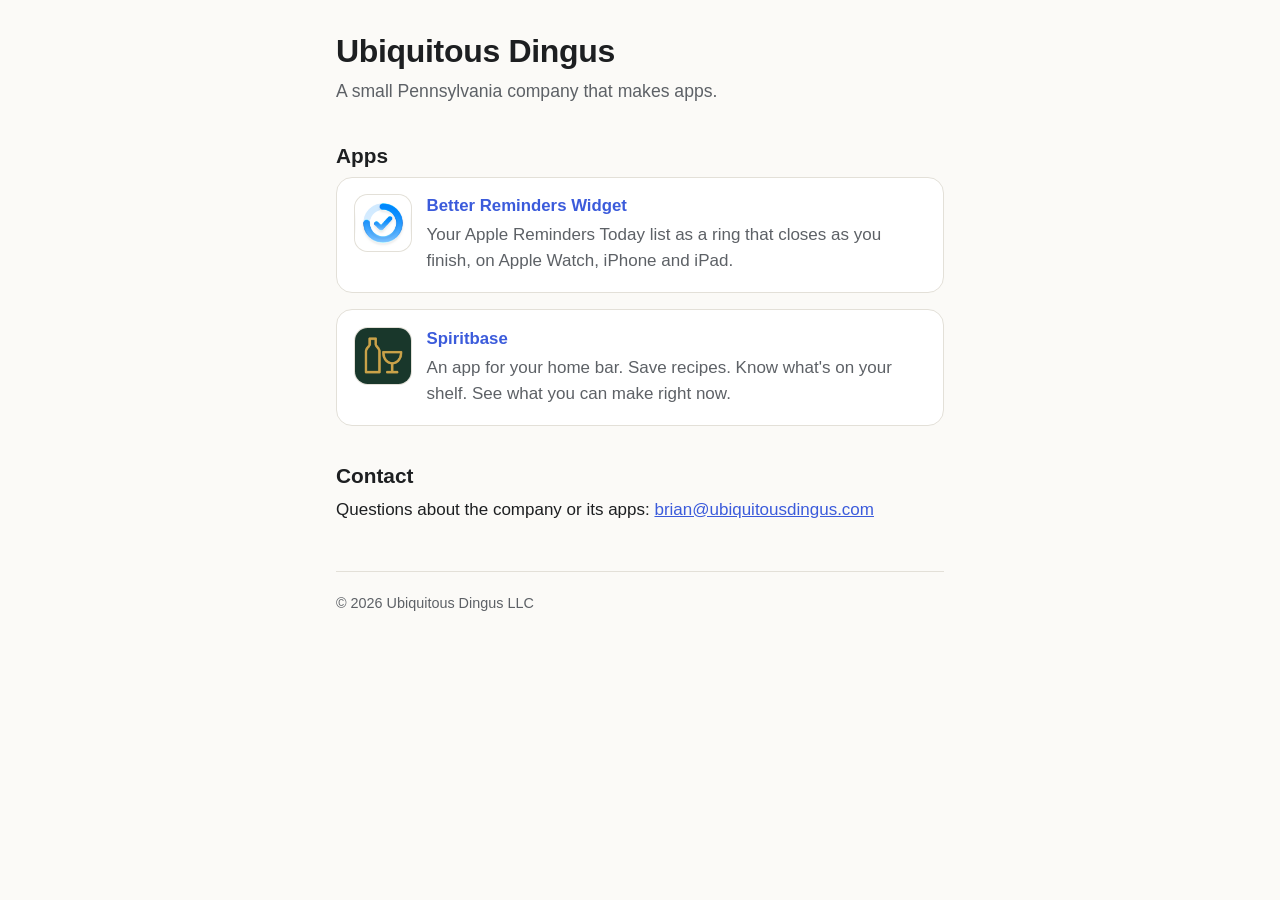
<file: index.html>
<!doctype html>
<html lang="en">
<head>
  <meta charset="utf-8">
  <meta name="viewport" content="width=device-width, initial-scale=1, viewport-fit=cover">
  <meta name="color-scheme" content="light dark">
  <title>Ubiquitous Dingus LLC</title>
  <meta name="description" content="Ubiquitous Dingus LLC is a small Pennsylvania company that makes apps: Better Reminders Widget and Spiritbase.">
  <link rel="icon" href="/favicon.svg" type="image/svg+xml">
  <link rel="stylesheet" href="/style.css">
</head>
<body>
  <header>
    <h1>Ubiquitous Dingus</h1>
    <p class="lead">A small Pennsylvania company that makes apps.</p>
  </header>

  <main>
    <h2>Apps</h2>
    <ul class="cards">
      <li class="card">
        <picture>
          <source srcset="/images/better-reminders-widget-icon-dark.png" media="(prefers-color-scheme: dark)">
          <img class="icon" src="/images/better-reminders-widget-icon.png" alt="" width="56" height="56">
        </picture>
        <div>
          <h3><a href="https://betterreminderswidget.com/">Better Reminders Widget</a></h3>
          <p>Your Apple Reminders Today list as a ring that closes as you finish, on Apple Watch, iPhone and iPad.</p>
        </div>
      </li>
      <li class="card">
        <picture>
          <source srcset="/images/spiritbase-icon-dark.png" media="(prefers-color-scheme: dark)">
          <img class="icon" src="/images/spiritbase-icon.png" alt="" width="56" height="56">
        </picture>
        <div>
          <h3><a href="https://spiritbase.app/">Spiritbase</a></h3>
          <p>An app for your home bar. Save recipes. Know what's on your shelf. See what you can make right now.</p>
        </div>
      </li>
    </ul>

    <h2>Contact</h2>
    <p>Questions about the company or its apps: <a href="mailto:brian@ubiquitousdingus.com">brian@ubiquitousdingus.com</a></p>
  </main>

  <footer>
    <p>© 2026 Ubiquitous Dingus LLC</p>
  </footer>
</body>
</html>
</file>
<file: style.css>
:root {
  color-scheme: light dark;
  --bg: #fbfaf7;
  --surface: #ffffff;
  --text: #1d1f21;
  --muted: #5d6166;
  --line: #e3e0d8;
  --accent: #3b5bdb;
}

@media (prefers-color-scheme: dark) {
  :root {
    --bg: #141518;
    --surface: #1c1e22;
    --text: #ececec;
    --muted: #a4a9ae;
    --line: #2e3136;
    --accent: #91a7ff;
  }
}

* { box-sizing: border-box; }

html { background: var(--bg); }

body {
  margin: 0 auto;
  max-width: 40rem;
  padding: max(2rem, env(safe-area-inset-top)) max(1rem, env(safe-area-inset-right)) 2rem max(1rem, env(safe-area-inset-left));
  background: var(--bg);
  color: var(--text);
  font: 17px/1.55 -apple-system, BlinkMacSystemFont, "Helvetica Neue", Arial, sans-serif;
  -webkit-text-size-adjust: 100%;
}

a { color: var(--accent); }
a:focus-visible { outline: 2px solid var(--accent); outline-offset: 2px; border-radius: 4px; }

header { margin-bottom: 2rem; }

.back { display: inline-block; margin-bottom: 1.5rem; font-size: 0.95rem; }

h1 { margin: 0 0 0.5rem; font-size: 2rem; line-height: 1.2; letter-spacing: -0.01em; }
h2 { margin: 2.25rem 0 0.5rem; font-size: 1.3rem; line-height: 1.3; }
h3 { margin: 1.25rem 0 0.25rem; font-size: 1.05rem; line-height: 1.35; }

p { margin: 0 0 0.9rem; }
.lead { font-size: 1.1rem; color: var(--muted); }

.app-title { display: flex; align-items: center; gap: 0.85rem; }
.app-title h1 { margin: 0; }

/* App icons: the iOS rounded-square shape, with a hairline so the white BRW icon has an edge. */
.icon {
  flex: none;
  display: block;
  width: 56px;
  height: 56px;
  border-radius: 22.5%;
  box-shadow: 0 0 0 1px var(--line);
}
.app-title .icon { width: 64px; height: 64px; }
picture { flex: none; }

.status-plain { margin: 0.75rem 0 1rem; color: var(--muted); font-size: 0.95rem; }

.cards { list-style: none; margin: 0; padding: 0; display: grid; gap: 1rem; }

.card {
  position: relative;
  display: flex;
  gap: 1rem;
  align-items: flex-start;
  padding: 1.1rem;
  background: var(--surface);
  border: 1px solid var(--line);
  border-radius: 16px;
}
.card h3 { margin: 0 0 0.25rem; }
.card h3 a { text-decoration: none; }
.card h3 a::after { content: ""; position: absolute; inset: 0; border-radius: 16px; }
.card h3 a:hover { text-decoration: underline; }
.card p { margin: 0; color: var(--muted); }

dl { margin: 0; }
dt { margin-top: 1.25rem; font-weight: 600; }
dd { margin: 0.25rem 0 0; }

footer {
  margin-top: 3rem;
  padding-top: 1.25rem;
  border-top: 1px solid var(--line);
  color: var(--muted);
  font-size: 0.9rem;
}
footer p { margin: 0 0 0.3rem; }
</file>
